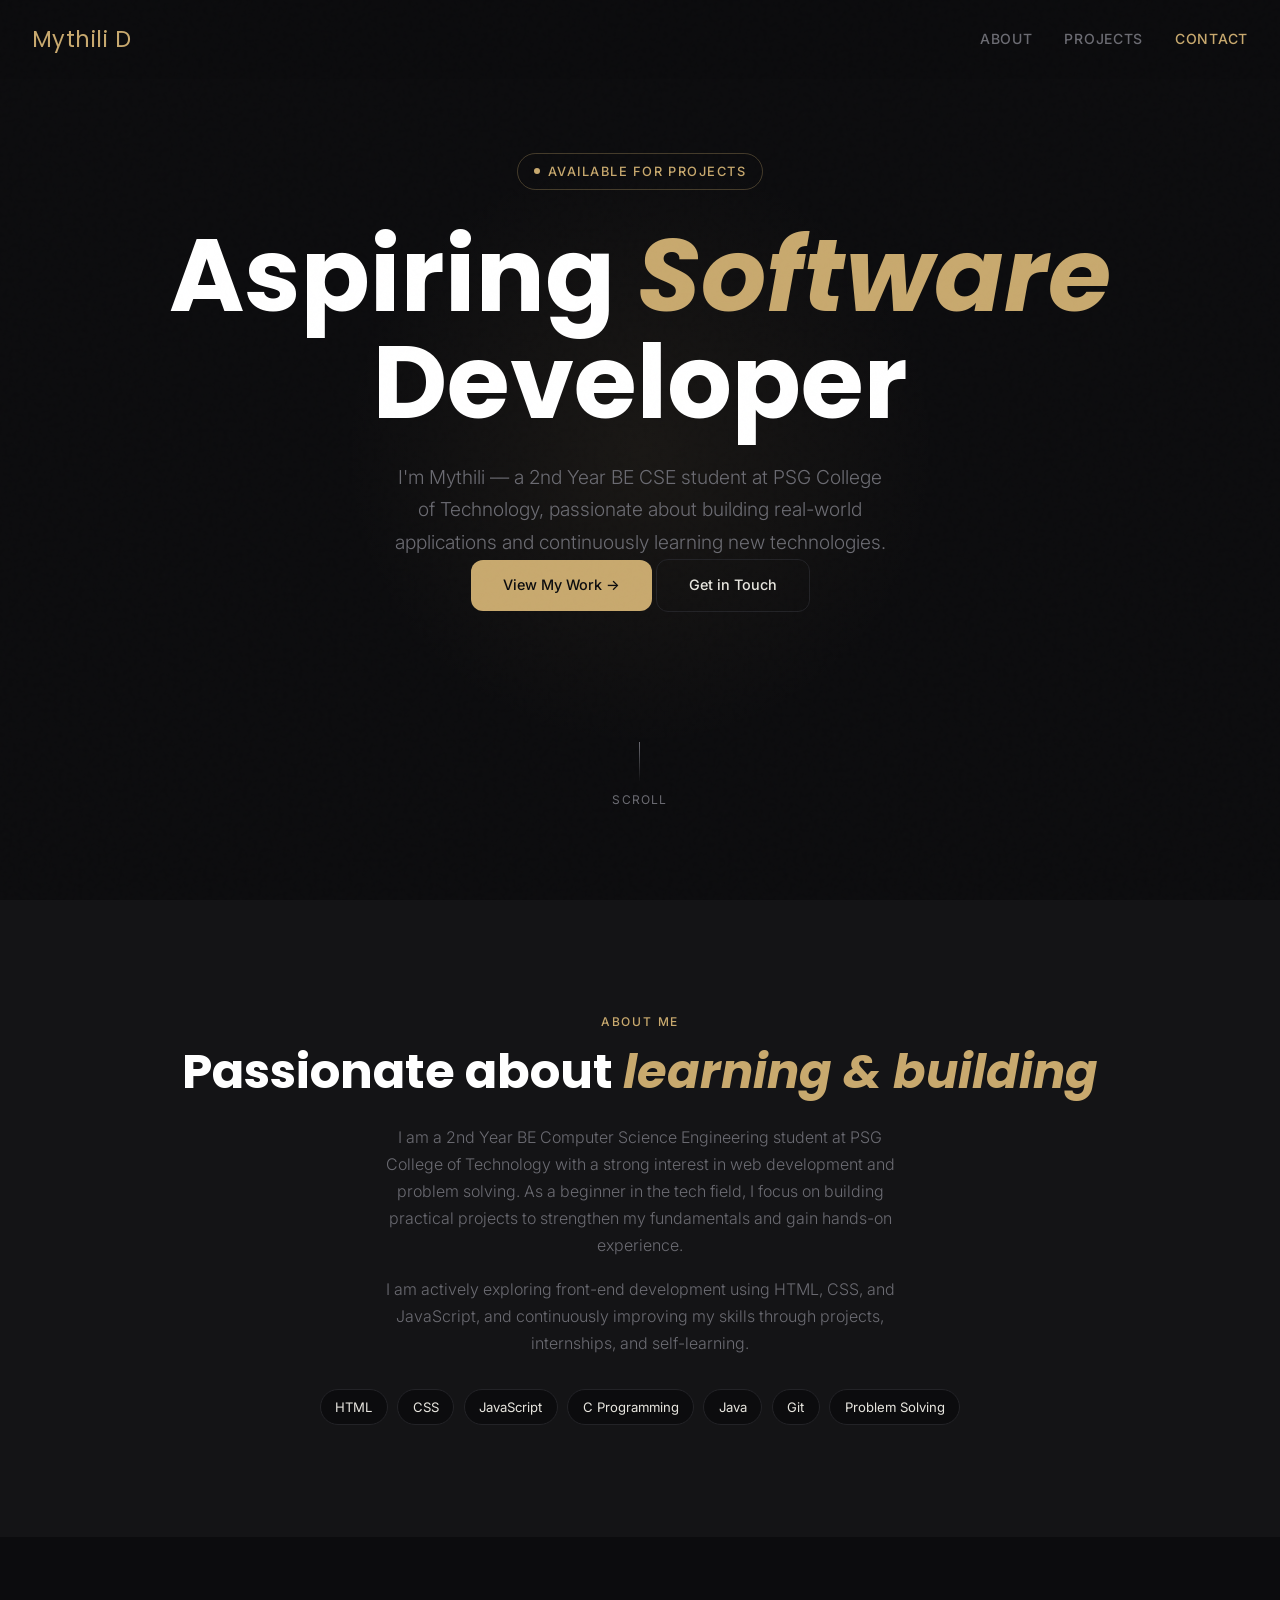
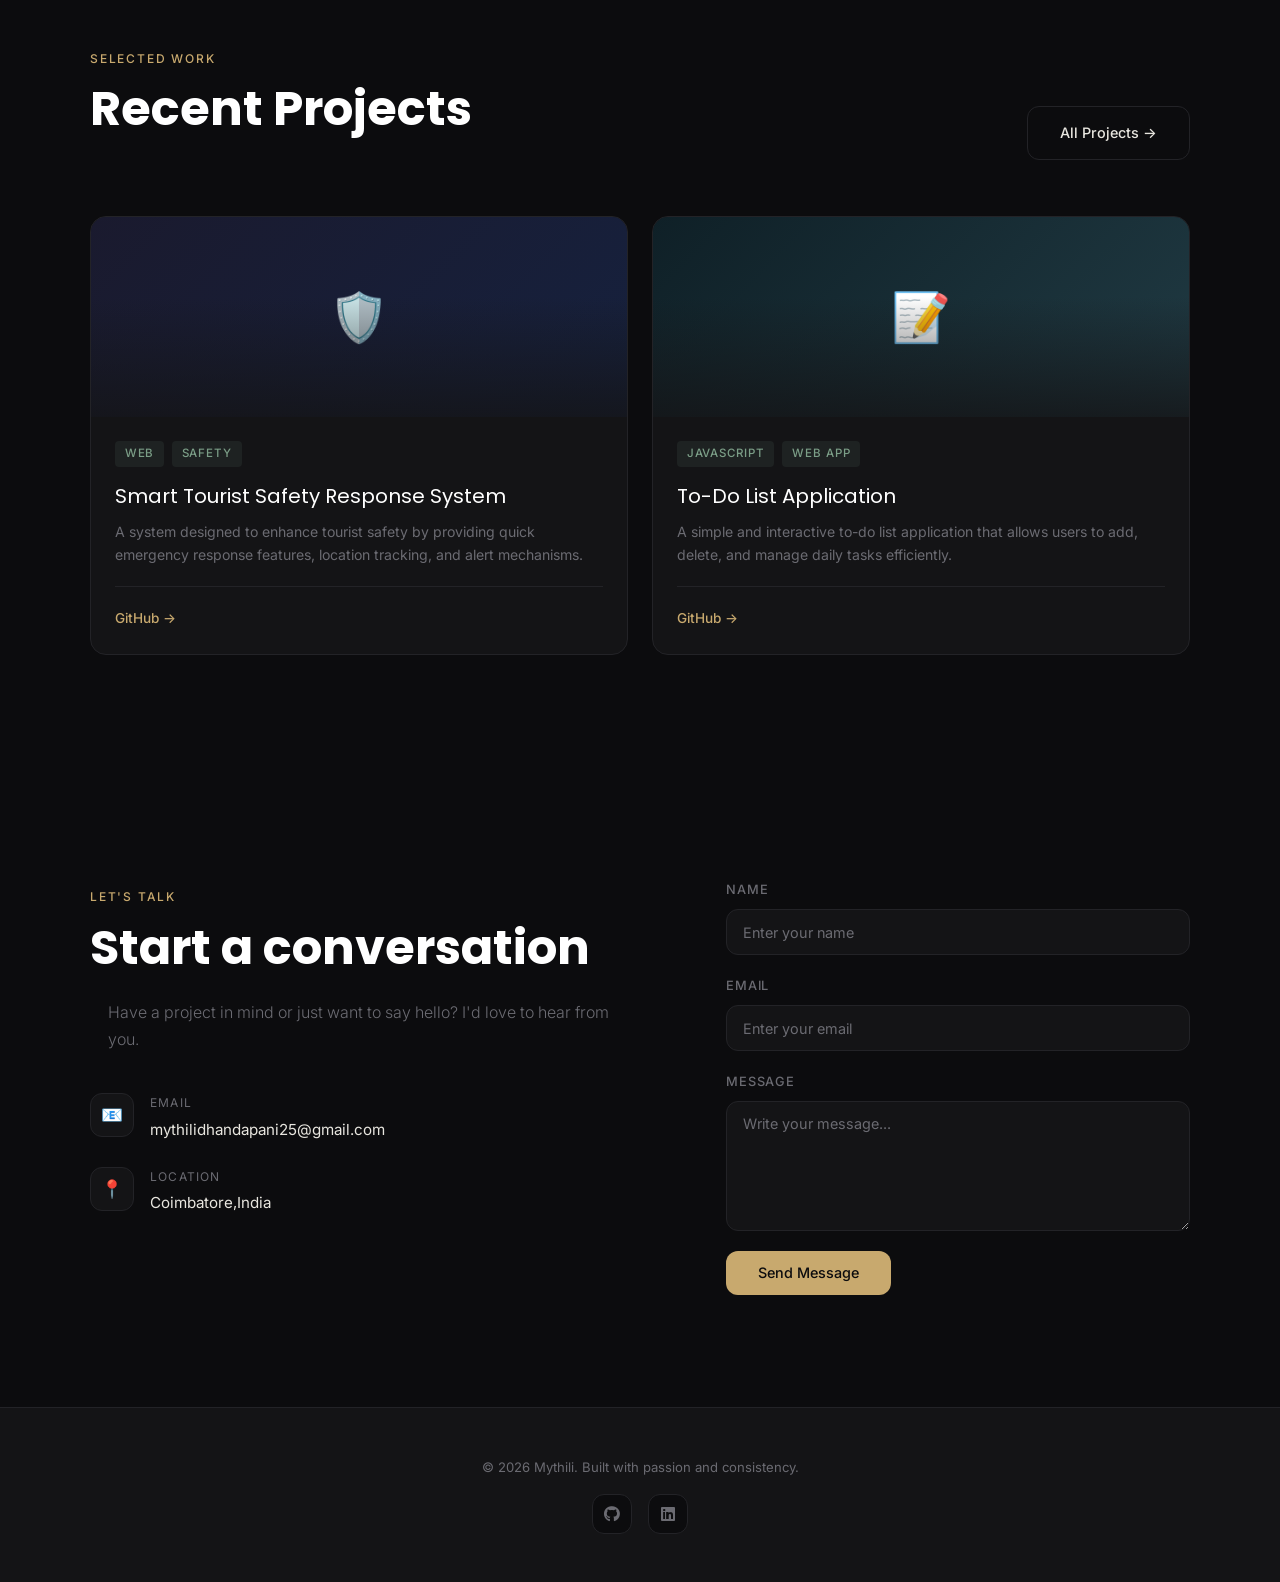
<file: Portfolio/index.html>
<!DOCTYPE html>
<html lang="en">
<head>
  <meta charset="UTF-8" />
  <meta name="viewport" content="width=device-width, initial-scale=1.0"/>
  <title>Portfolio — Creative Developer</title>
  <link href="https://fonts.googleapis.com/css2?family=Poppins:ital,wght@0,400;0,600;0,700;1,400&family=Inter:wght@300;400;500&display=swap" rel="stylesheet"/>
  <link rel="stylesheet" href="https://cdnjs.cloudflare.com/ajax/libs/font-awesome/6.5.0/css/all.min.css">
  <style>
    :root {
      --bg:        #0c0c0e;
      --surface:   #141416;
      --border:    #232327;
      --text:      #e8e6df;
      --muted:     #6b6b72;
      --accent:    #c8a96e;
      --accent2:   #7b9e87;
      --white:     #ffffff;
      --radius:    12px;
      --transition: 0.35s cubic-bezier(0.4, 0, 0.2, 1);
    }

    *, *::before, *::after { box-sizing: border-box; margin: 0; padding: 0; }
    html { scroll-behavior: smooth; }
    body {
      font-family: 'Inter', sans-serif;
      background: var(--bg);
      color: var(--text);
      line-height: 1.7;
      overflow-x: hidden;
    }
    a { color: inherit; text-decoration: none; }
    img { max-width: 100%; display: block; }

    body::before {
      content: '';
      position: fixed;
      inset: 0;
      background-image: url("data:image/svg+xml,%3Csvg viewBox='0 0 200 200' xmlns='http://www.w3.org/2000/svg'%3E%3Cfilter id='n'%3E%3CfeTurbulence type='fractalNoise' baseFrequency='0.9' numOctaves='4' stitchTiles='stitch'/%3E%3C/filter%3E%3Crect width='100%25' height='100%25' filter='url(%23n)' opacity='0.04'/%3E%3C/svg%3E");
      pointer-events: none;
      z-index: 9999;
      opacity: 0.4;
    }

    ::-webkit-scrollbar { width: 5px; }
    ::-webkit-scrollbar-track { background: var(--bg); }
    ::-webkit-scrollbar-thumb { background: var(--border); border-radius: 99px; }

    /* NAVBAR */
    nav {
      position: fixed;
      top: 0; left: 0; right: 0;
      z-index: 100;
      padding: 1.25rem 2rem;
      display: flex;
      justify-content: space-between;
      align-items: center;
      background: rgba(12, 12, 14, 0.8);
      backdrop-filter: blur(14px);
      border-bottom: 1px solid transparent;
      transition: border-color var(--transition);
    }
    nav.scrolled { border-color: var(--border); }
    .nav-logo {
      font-family: 'Poppins', sans-serif;
      font-size: 1.4rem;
      color: var(--accent);
      letter-spacing: 0.02em;
    }
    .nav-links { display: flex; gap: 2rem; list-style: none; }
    .nav-links a {
      font-size: 0.875rem;
      font-weight: 500;
      color: var(--muted);
      letter-spacing: 0.05em;
      text-transform: uppercase;
      transition: color var(--transition);
      position: relative;
    }
    .nav-links a::after {
      content: '';
      position: absolute;
      bottom: -3px; left: 0;
      width: 0; height: 1px;
      background: var(--accent);
      transition: width var(--transition);
    }
    .nav-links a:hover { color: var(--accent); }
    .nav-links a:hover::after { width: 100%; }
    .hamburger {
      display: none;
      flex-direction: column;
      gap: 5px;
      cursor: pointer;
      background: none;
      border: none;
      padding: 4px;
    }
    .hamburger span {
      display: block;
      width: 24px; height: 2px;
      background: var(--text);
      border-radius: 2px;
      transition: var(--transition);
    }

    /* HERO */
    #hero {
      min-height: 100vh;
      display: grid;
      place-items: center;
      padding: 8rem 2rem 4rem;
      position: relative;
      overflow: hidden;
    }
    .hero-glow {
      position: absolute;
      width: 600px; height: 600px;
      border-radius: 50%;
      background: radial-gradient(circle, rgba(200,169,110,0.07) 0%, transparent 70%);
      top: 50%; left: 50%;
      transform: translate(-50%, -50%);
      pointer-events: none;
    }
    .hero-inner { text-align: center; position: relative; z-index: 1; }
    .hero-tag {
      display: inline-flex;
      align-items: center;
      gap: 0.5rem;
      font-size: 0.8rem;
      font-weight: 500;
      letter-spacing: 0.12em;
      text-transform: uppercase;
      color: var(--accent);
      border: 1px solid rgba(200,169,110,0.3);
      padding: 0.4rem 1rem;
      border-radius: 99px;
      margin-bottom: 2rem;
      opacity: 0;
      animation: fadeUp 0.6s 0.2s forwards;
    }
    .hero-tag::before {
      content: '';
      width: 6px; height: 6px;
      background: var(--accent);
      border-radius: 50%;
      animation: pulse 2s infinite;
    }
    @keyframes pulse {
      0%, 100% { opacity: 1; transform: scale(1); }
      50% { opacity: 0.5; transform: scale(0.8); }
    }
    .hero-title {
      font-family: 'Poppins', sans-serif;
      font-size: clamp(3rem, 8vw, 6.5rem);
      line-height: 1.05;
      color: var(--white);
      opacity: 0;
      animation: fadeUp 0.7s 0.4s forwards;
    }
    .hero-title em { font-style: italic; color: var(--accent); }
    .hero-subtitle {
      margin-top: 1.5rem;
      font-size: clamp(1rem, 2vw, 1.2rem);
      color: var(--muted);
      max-width: 500px;
      margin-inline: auto;
      font-weight: 300;
      opacity: 0;
      animation: fadeUp 0.7s 0.6s forwards;
    }
    .hero-cta {
      margin-top: 3rem;
      display: flex;
      gap: 1rem;
      justify-content: center;
      flex-wrap: wrap;
      opacity: 0;
      animation: fadeUp 0.7s 0.8s forwards;
    }
    .btn {
      display: inline-flex;
      align-items: center;
      gap: 0.5rem;
      padding: 0.85rem 2rem;
      border-radius: var(--radius);
      font-family: 'Inter', sans-serif;
      font-size: 0.9rem;
      font-weight: 500;
      cursor: pointer;
      transition: all var(--transition);
      border: none;
    }
    .btn-primary { background: var(--accent); color: #0c0c0e; }
    .btn-primary:hover { background: #dbbf7e; transform: translateY(-2px); box-shadow: 0 12px 32px rgba(200,169,110,0.25); }
    .btn-outline { background: transparent; color: var(--text); border: 1px solid var(--border); }
    .btn-outline:hover { border-color: var(--accent); color: var(--accent); transform: translateY(-2px); }
    .hero-scroll {
      margin-top: 5rem;
      display: flex;
      flex-direction: column;
      align-items: center;
      gap: 0.5rem;
      color: var(--muted);
      font-size: 0.75rem;
      letter-spacing: 0.1em;
      text-transform: uppercase;
      opacity: 0;
      animation: fadeUp 0.7s 1s forwards;
    }
    .scroll-line {
      width: 1px; height: 40px;
      background: linear-gradient(to bottom, var(--muted), transparent);
      animation: scrollBob 2s infinite;
    }
    @keyframes scrollBob {
      0%, 100% { transform: translateY(0); opacity: 1; }
      50% { transform: translateY(6px); opacity: 0.5; }
    }

    /* SECTIONS */
    section { padding: 7rem 2rem; }
    .container { max-width: 1100px; margin-inline: auto; }
    .section-label { font-size: 0.75rem; font-weight: 500; letter-spacing: 0.15em; text-transform: uppercase; color: var(--accent); margin-bottom: 0.75rem; }
    .section-title { font-family: 'Poppins', sans-serif; font-size: clamp(2rem, 4vw, 3rem); line-height: 1.15; color: var(--white); margin-bottom: 1.5rem; }
    .section-desc { color: var(--muted); font-weight: 300; max-width: 520px; }

    /* ABOUT */
    #about { background: var(--surface); }
    .about-grid {
  display: grid;
  grid-template-columns: 1fr;  
  gap: 2rem;
  justify-items: center;        
  text-align: center;           
}
.section-desc {
  margin-inline: auto;   /* 👈 centers paragraph */
}
.skills-list {
  justify-content: center;  /* 👈 center skill tags */
}
    .about-image-wrap { position: relative; }
    .about-image {
      width: 100%; aspect-ratio: 4/5;
      background: linear-gradient(135deg, #1e1e22 0%, #141416 100%);
      border-radius: 16px; border: 1px solid var(--border);
      display: grid; place-items: center; font-size: 5rem;
      position: relative; overflow: hidden;
    }
    .about-image::before {
      content: ''; position: absolute; inset: 0;
      background: linear-gradient(135deg, rgba(200,169,110,0.05) 0%, rgba(123,158,135,0.05) 100%);
    }
    .about-badge {
      position: absolute; bottom: -16px; right: -16px;
      background: var(--accent); color: #0c0c0e;
      padding: 1rem 1.25rem; border-radius: var(--radius);
      font-weight: 700; font-size: 0.85rem; line-height: 1.3; text-align: center;
    }
    .skills-list { display: flex; flex-wrap: wrap; gap: 0.6rem; margin-top: 2rem; }
    .skill-tag {
      background: var(--bg); border: 1px solid var(--border); color: var(--text);
      padding: 0.35rem 0.9rem; border-radius: 99px; font-size: 0.82rem; font-weight: 400;
      transition: all var(--transition);
    }
    .skill-tag:hover { border-color: var(--accent); color: var(--accent); transform: translateY(-2px); }

    /* PROJECTS */
    #projects { background: var(--bg); }
    .projects-header { display: flex; justify-content: space-between; align-items: flex-end; margin-bottom: 3.5rem; flex-wrap: wrap; gap: 1rem; }
    .projects-grid { display: grid; grid-template-columns: repeat(auto-fit, minmax(320px, 1fr)); gap: 1.5rem; }
    .project-card {
      background: var(--surface); border: 1px solid var(--border);
      border-radius: 16px; overflow: hidden; transition: all var(--transition); cursor: pointer;
    }
    .project-card:hover { border-color: rgba(200,169,110,0.3); transform: translateY(-6px); box-shadow: 0 24px 48px rgba(0,0,0,0.4); }
    .project-thumb { height: 200px; display: flex; align-items: center; justify-content: center; font-size: 3rem; position: relative; overflow: hidden; }
    .project-thumb::after { content: ''; position: absolute; inset: 0; background: linear-gradient(to bottom, transparent 40%, rgba(20,20,22,0.8)); }
    .project-body { padding: 1.5rem; }
    .project-tags { display: flex; gap: 0.5rem; flex-wrap: wrap; margin-bottom: 0.75rem; }
    .project-tag { font-size: 0.72rem; font-weight: 500; letter-spacing: 0.08em; text-transform: uppercase; color: var(--accent2); background: rgba(123,158,135,0.1); padding: 0.2rem 0.6rem; border-radius: 4px; }
    .project-title { font-family: 'Poppins', sans-serif; font-size: 1.25rem; color: var(--white); margin-bottom: 0.5rem; }
    .project-desc { font-size: 0.88rem; color: var(--muted); line-height: 1.6; }
    .project-footer { display: flex; justify-content: space-between; align-items: center; margin-top: 1.25rem; padding-top: 1.25rem; border-top: 1px solid var(--border); }
.project-link {
  font-size: 0.85rem;
  font-weight: 500;
  color: var(--accent);
  display: flex;
  align-items: center;
  gap: 0.3rem;
  transition: all 0.3s ease;
}

.project-link:hover {
  gap: 0.6rem;
  color: #dbbf7e;
}
    .project-link:hover { gap: 0.6rem; }

    
    /* CONTACT */
    #contact { background: var(--bg); }
.contact-grid {
  display: grid;
  grid-template-columns: 1.2fr 1fr;  /* 👈 better layout */
  gap: 5rem;
  align-items: start;
}

    .contact-info { padding-top: 0.5rem; }
    .contact-items { margin-top: 2.5rem; display: flex; flex-direction: column; gap: 1.5rem; }
    .contact-item { display: flex; align-items: flex-start; gap: 1rem; }
    .contact-icon {
      width: 44px; height: 44px; background: var(--surface); border: 1px solid var(--border);
      border-radius: var(--radius); display: grid; place-items: center;
      font-size: 1.1rem; flex-shrink: 0; transition: all var(--transition);
    }
    .contact-item:hover .contact-icon { border-color: var(--accent); background: rgba(200,169,110,0.08); }
    .contact-label { font-size: 0.75rem; color: var(--muted); text-transform: uppercase; letter-spacing: 0.1em; margin-bottom: 0.2rem; }
    .contact-value { color: var(--text); font-size: 0.95rem; }
    .contact-form {
  display: flex;
  flex-direction: column;
  gap: 1.25rem;
  justify-self: end;     /* 👈 ADD THIS */
  max-width: 500px;
  width: 100%;
}
    .form-group { display: flex; flex-direction: column; gap: 0.5rem; }
    .form-row { display: grid; grid-template-columns: 1fr 1fr; gap: 1.25rem; }
    label { font-size: 0.8rem; font-weight: 500; letter-spacing: 0.06em; text-transform: uppercase; color: var(--muted); }
    input, textarea, select {
      background: var(--surface); border: 1px solid var(--border); border-radius: var(--radius);
      padding: 0.85rem 1rem; color: var(--text); font-family: 'Inter', sans-serif;
      font-size: 0.9rem; transition: all var(--transition); outline: none; width: 100%; resize: vertical;
    }
    input:focus, textarea:focus, select:focus { border-color: var(--accent); box-shadow: 0 0 0 3px rgba(200,169,110,0.12); }
    input::placeholder, textarea::placeholder { color: var(--muted); }
    textarea { min-height: 130px; }
    .form-submit { display: flex; align-items: center; justify-content: space-between; flex-wrap: wrap; gap: 1rem; }
    .form-note { font-size: 0.8rem; color: var(--muted); }
    .toast {
      position: fixed; bottom: 2rem; right: 2rem; background: var(--accent); color: #0c0c0e;
      padding: 1rem 1.5rem; border-radius: var(--radius); font-weight: 500; font-size: 0.9rem;
      box-shadow: 0 16px 40px rgba(0,0,0,0.4); transform: translateY(120%); opacity: 0;
      transition: all 0.4s cubic-bezier(0.34, 1.56, 0.64, 1); z-index: 1000;
    }
    .toast.show { transform: translateY(0); opacity: 1; }

    /* FOOTER */
    footer { background: var(--surface); border-top: 1px solid var(--border); padding: 3rem 2rem; }
    .footer-inner {
  display: flex;
  flex-direction: column;   
  align-items: center;      
  justify-content: center;
  text-align: center;
  gap: 1rem;
}
    .footer-logo { font-family: 'Poppins', sans-serif; font-size: 1.3rem; color: var(--accent); }
    .footer-copy { font-size: 0.82rem; color: var(--muted); }
    .social-links { display: flex; gap: 1rem; }
    .social-link {
      width: 40px; height: 40px; background: var(--bg); border: 1px solid var(--border);
      border-radius: var(--radius); display: grid; place-items: center;
      font-size: 1rem; color: var(--muted); transition: all var(--transition);
    }
    .social-link:hover { border-color: var(--accent); color: var(--accent); transform: translateY(-3px); }

    /* ANIMATIONS */
    @keyframes fadeUp {
      from { opacity: 0; transform: translateY(24px); }
      to   { opacity: 1; transform: translateY(0); }
    }
    .reveal { opacity: 0; transform: translateY(30px); transition: opacity 0.65s ease, transform 0.65s ease; }
    .reveal.visible { opacity: 1; transform: translateY(0); }

    /* MOBILE */
    @media (max-width: 768px) {
      .nav-links {
        display: none; position: fixed; inset: 0; background: var(--bg);
        flex-direction: column; align-items: center; justify-content: center; gap: 2.5rem; z-index: 99;
      }
      .nav-links.open { display: flex; }
      .nav-links a { font-size: 1.2rem; }
      .hamburger { display: flex; z-index: 100; }
      .about-grid, .contact-grid { grid-template-columns: 1fr; gap: 3rem; }
      .about-image { aspect-ratio: 3/2; }
      .form-row { grid-template-columns: 1fr; }
      .projects-header { flex-direction: column; align-items: flex-start; }
    }
  </style>
</head>
<body>

  <!-- NAVBAR -->
  <nav id="navbar">
    <div class="nav-logo">Mythili D</div>
    <ul class="nav-links" id="navLinks">
      <li><a href="#about">About</a></li>
      <li><a href="#projects">Projects</a></li>
      <li><a href="#contact">Contact</a></li>
    </ul>
    <button class="hamburger" id="hamburger" aria-label="Menu">
      <span></span><span></span><span></span>
    </button>
  </nav>

  <!-- HERO -->
  <section id="hero">
    <div class="hero-glow"></div>
    <div class="hero-inner">
      <div class="hero-tag">Available for projects</div>
      <h1 class="hero-title">Aspiring <em>Software</em><br/>Developer</h1>
<p class="hero-subtitle">I'm Mythili — a 2nd Year BE CSE student at PSG College of Technology, passionate about building real-world applications and continuously learning new technologies.</p>
        <a href="#projects" class="btn btn-primary">View My Work →</a>
        <a href="#contact" class="btn btn-outline">Get in Touch</a>
      </div>
      <div class="hero-scroll">
        <div class="scroll-line"></div>
        <span>Scroll</span>
      </div>
    </div>
  </section>

  <!-- ABOUT -->
  <section id="about">
    <div class="container">
      <div class="about-grid">
        <div class="reveal" style="transition-delay:0.15s">
          <div class="section-label">About Me</div>
<h2 class="section-title">
  Passionate about <em style="font-style:italic;color:var(--accent)">learning & building</em>
</h2>
<p class="section-desc">
I am a 2nd Year BE Computer Science Engineering student at PSG College of Technology with a strong interest in web development and problem solving. 
As a beginner in the tech field, I focus on building practical projects to strengthen my fundamentals and gain hands-on experience.
</p>
<p class="section-desc" style="margin-top:1rem">
I am actively exploring front-end development using HTML, CSS, and JavaScript, and continuously improving my skills through projects, internships, and self-learning.
</p>
  <div class="skills-list">
  <span class="skill-tag">HTML</span>
  <span class="skill-tag">CSS</span>
  <span class="skill-tag">JavaScript</span>
  <span class="skill-tag">C Programming</span>
  <span class="skill-tag">Java</span>
  <span class="skill-tag">Git</span>
  <span class="skill-tag">Problem Solving</span>
</div>
        </div>
      </div>
    </div>
  </section>

  <!-- PROJECTS -->
  <section id="projects">
    <div class="container">
      <div class="projects-header reveal">
        <div>
          <div class="section-label">Selected Work</div>
          <h2 class="section-title">Recent Projects</h2>
        </div>
        <a href="#" class="btn btn-outline" style="white-space:nowrap">All Projects →</a>
      </div>
      <div class="projects-grid">
        <div class="project-card reveal">
  <div class="project-thumb" style="background:linear-gradient(135deg,#1a1a2e,#16213e)">🛡️</div>
  <div class="project-body">
    <div class="project-tags">
      <span class="project-tag">Web</span>
      <span class="project-tag">Safety</span>
    </div>
    <div class="project-title">Smart Tourist Safety Response System</div>
    <p class="project-desc">
      A system designed to enhance tourist safety by providing quick emergency response features, location tracking, and alert mechanisms.
    </p>
    <div class="project-footer">
  <a href="https://github.com/MythiliD2006/AtlasWatch" 
     target="_blank" 
     class="project-link">
     GitHub →
  </a>
</div>
  </div>
</div>

<div class="project-card reveal">
  <div class="project-thumb" style="background:linear-gradient(135deg,#0f2027,#203a43)">📝</div>
  <div class="project-body">
    <div class="project-tags">
      <span class="project-tag">JavaScript</span>
      <span class="project-tag">Web App</span>
    </div>
    <div class="project-title">To-Do List Application</div>
    <p class="project-desc">
      A simple and interactive to-do list application that allows users to add, delete, and manage daily tasks efficiently.
    </p>
    <div class="project-footer">
  <a href="https://github.com/MythiliD2006/AtlasWatch" 
     target="_blank" 
     class="project-link">
     GitHub →
  </a>
</div>
  </div>
</div>
      </div>
    </div>
  </section>

  

  <!-- CONTACT -->
  <section id="contact">
    <div class="container">
      <div class="contact-grid">
        <div class="contact-info reveal">
          <div class="section-label">Let's Talk</div>
          <h2 class="section-title">Start a conversation</h2>
          <p class="section-desc">Have a project in mind or just want to say hello? I'd love to hear from you.</p>
          <div class="contact-items">
            <div class="contact-item">
              <div class="contact-icon">📧</div>
              <div><div class="contact-label">Email</div><div class="contact-value">mythilidhandapani25@gmail.com</div></div>
            </div>
            <div class="contact-item">
              <div class="contact-icon">📍</div>
              <div><div class="contact-label">Location</div><div class="contact-value">Coimbatore,India</div>
            </div>
            </div>
          </div>
          </div>
        <div class="reveal" style="transition-delay:0.15s">
          <form class="contact-form" id="contactForm" novalidate>

  <div class="form-group">
    <label for="name">Name</label>
    <input type="text" id="name" placeholder="Enter your name" required />
  </div>

  <div class="form-group">
    <label for="email">Email</label>
    <input type="email" id="email" placeholder="Enter your email" required />
  </div>

  <div class="form-group">
    <label for="message">Message</label>
    <textarea id="message" placeholder="Write your message..." required></textarea>
  </div>

  <div class="form-submit">
    <button type="submit" class="btn btn-primary">Send Message</button>
  </div>

</form>
        </div>
      </div>
    </div>
  </section>

  <!-- FOOTER -->
  <footer>
    <div class="footer-inner">
<p class="footer-copy">© 2026 Mythili. Built with passion and consistency.</p>
      <div class="social-links">
        <div class="social-links">
  
  <a href="https://github.com/MythiliD2006" class="social-link" target="_blank">
  <i class="fab fa-github"></i>
</a>

<a href="https://linkedin.com/in/mythilidhandapani" class="social-link" target="_blank">
  <i class="fab fa-linkedin"></i>
</a>
</div>
      </div>
    </div>
  </footer>

  <div class="toast" id="toast">✅ Message sent! I'll get back to you soon.</div>

  <script>
    // Navbar scroll effect
    const navbar = document.getElementById('navbar');
    window.addEventListener('scroll', () => {
      navbar.classList.toggle('scrolled', window.scrollY > 50);
    });

    // Hamburger menu
    const hamburger = document.getElementById('hamburger');
    const navLinks  = document.getElementById('navLinks');
    hamburger.addEventListener('click', () => {
      navLinks.classList.toggle('open');
    });
    navLinks.querySelectorAll('a').forEach(link => {
      link.addEventListener('click', () => navLinks.classList.remove('open'));
    });

    // Scroll reveal
    const observer = new IntersectionObserver((entries) => {
      entries.forEach(entry => {
        if (entry.isIntersecting) {
          entry.target.classList.add('visible');
          observer.unobserve(entry.target);
        }
      });
    }, { threshold: 0.12 });
    document.querySelectorAll('.reveal').forEach(el => observer.observe(el));

    // Contact form
    const form  = document.getElementById('contactForm');
    const toast = document.getElementById('toast');
    form.addEventListener('submit', (e) => {
      e.preventDefault();
      const fname   = document.getElementById('fname').value.trim();
      const email   = document.getElementById('email').value.trim();
      const message = document.getElementById('message').value.trim();
      if (!fname || !email || !message) {
        [document.getElementById('fname'), document.getElementById('email'), document.getElementById('message')]
          .forEach(field => {
            if (!field.value.trim()) {
              field.style.borderColor = '#e07070';
              field.addEventListener('input', () => field.style.borderColor = '', { once: true });
            }
          });
        return;
      }
      toast.classList.add('show');
      setTimeout(() => toast.classList.remove('show'), 3500);
      form.reset();
    });

    // Active nav on scroll
    const sections = document.querySelectorAll('section[id]');
    window.addEventListener('scroll', () => {
      const scrollY = window.scrollY + 100;
      sections.forEach(section => {
        const link = document.querySelector(`.nav-links a[href="#${section.id}"]`);
        if (!link) return;
        const top    = section.offsetTop;
        const height = section.offsetHeight;
        if (scrollY >= top && scrollY < top + height) {
          document.querySelectorAll('.nav-links a').forEach(a => a.style.color = '');
          link.style.color = 'var(--accent)';
        }
      });
    });
  </script>
</body>
</html>
</file>
